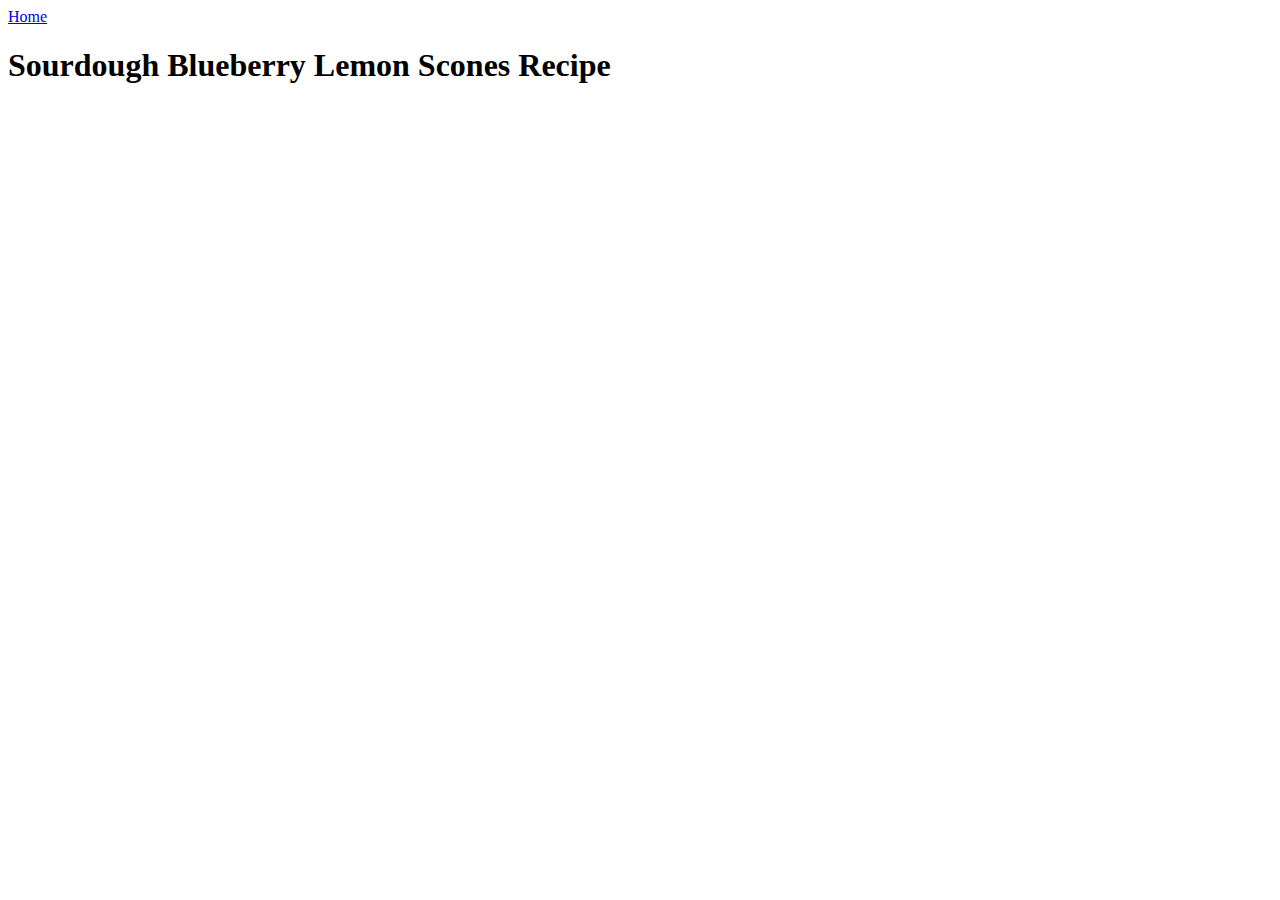
<file: recipes/blueberry-lemon-scones.html>
<!DOCTYPE html>
<html lang="en">
    <head>
        <meta charset="UTF-8">
        <title>Sourdough Blueberry Lemon Scones Recipe</title>
    </head>
    <body>
        <a href="../index.html ">Home</a>
        <h1>Sourdough Blueberry Lemon Scones Recipe</h1>
    </body>
</html>
</file>
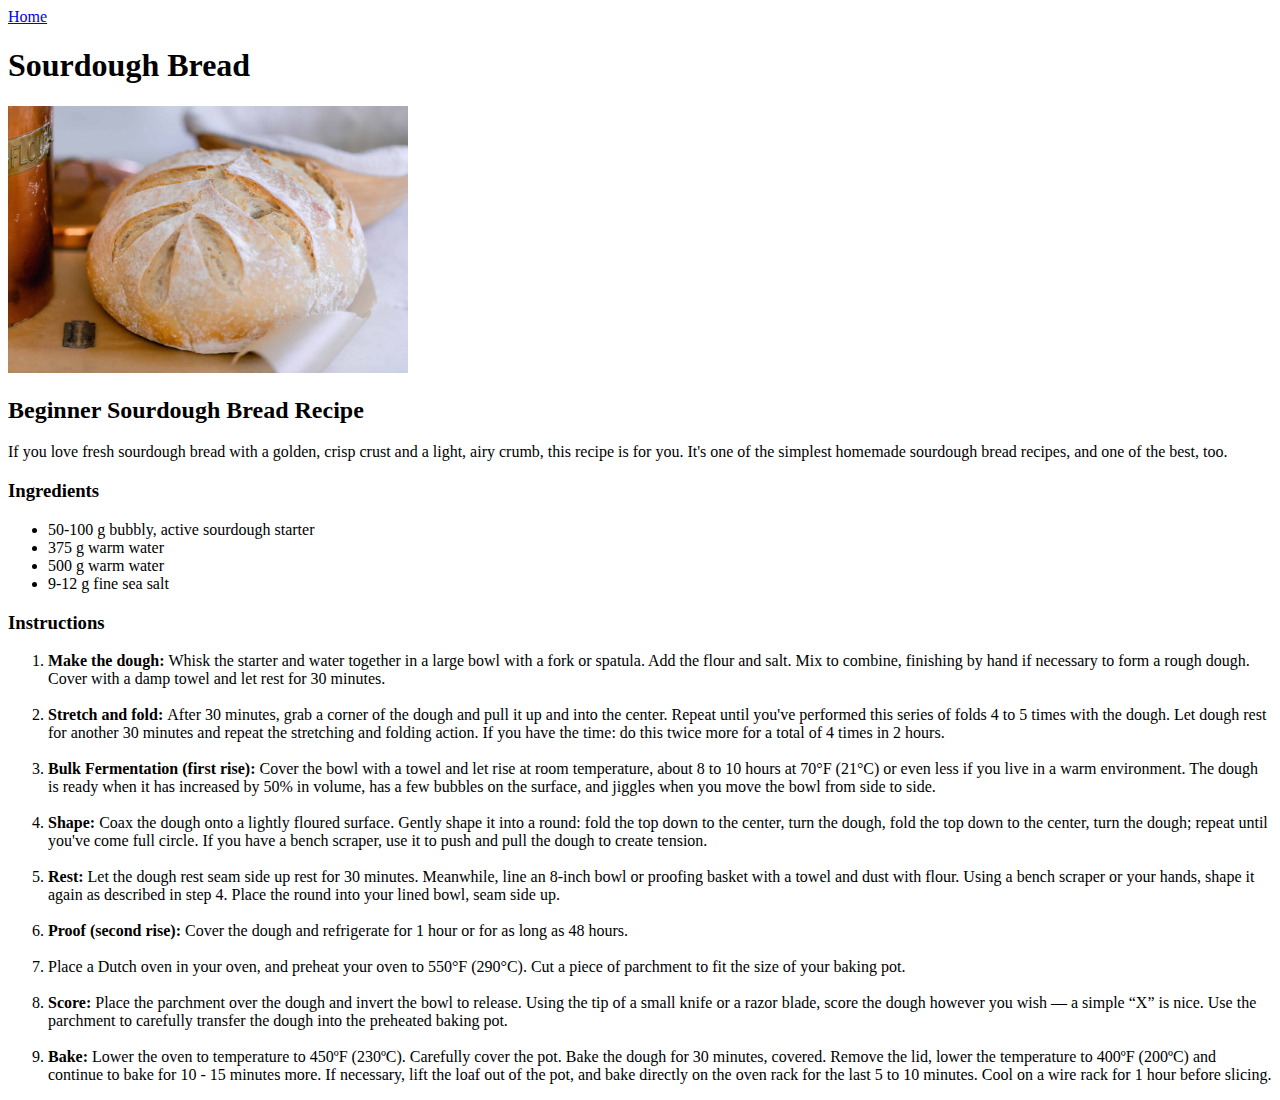
<file: recipes/sourdough-bread.html>
<!DOCTYPE html>
<html lang="en">
    <head>
        <meta charset="UTF-8">
        <title>Sourdough Bread Recipe</title>
    </head>
    <body>
        <a href="../index.html ">Home</a>
        <h1>Sourdough Bread </h1>
        <img src="../images/sourdough-bread.jpg" width = 400 alt="sourdough bread">
        <h2>Beginner Sourdough Bread Recipe </h2>
        <P>If you love fresh sourdough bread with a golden, crisp crust and a light, airy crumb, this recipe is for you. It&apos;s one of the simplest homemade sourdough bread recipes, and one of the best, too.</P>
        <h3>Ingredients</h3>
        <ul>
            <li>50-100 g bubbly, active sourdough starter</li>
            <li>375 g warm water</li>
            <li>500 g warm water</li>
            <li>9-12 g fine sea salt</li>
        </ul>
        <h3>Instructions</h3>
        <ol>
            <li><b>Make the dough: </b>Whisk the starter and water together in a large bowl with a fork or spatula. Add the flour and salt. Mix to combine, finishing by hand if necessary to form a rough dough. Cover with a damp towel and let rest for 30 minutes. </li><br>
            <li><b>Stretch and fold: </b>After 30 minutes, grab a corner of the dough and pull it up and into the center. Repeat until you&apos;ve performed this series of folds 4 to 5 times with the dough. Let dough rest for another 30 minutes and repeat the stretching and folding action. If you have the time: do this twice more for a total of 4 times in 2 hours.</li><br>
            <li><b>Bulk Fermentation (first rise): </b>Cover the bowl with a towel and let rise at room temperature, about 8 to 10 hours at 70°F (21°C) or even less if you live in a warm environment. The dough is ready when it has increased by 50% in volume, has a few bubbles on the surface, and jiggles when you move the bowl from side to side.</li><br>
            <li><b>Shape: </b>Coax the dough onto a lightly floured surface. Gently shape it into a round: fold the top down to the center, turn the dough, fold the top down to the center, turn the dough; repeat until you&apos;ve come full circle. If you have a bench scraper, use it to push and pull the dough to create tension.</li><br>
            <li><b>Rest: </b>Let the dough rest seam side up rest for 30 minutes. Meanwhile, line an 8-inch bowl or proofing basket with a towel and dust with flour. Using a bench scraper or your hands, shape it again as described in step 4. Place the round into your lined bowl, seam side up.</li><br>
            <li><b>Proof (second rise): </b>Cover the dough and refrigerate for 1 hour or for as long as 48 hours.</li><br>
            <li>Place a Dutch oven in your oven, and preheat your oven to 550°F (290°C). Cut a piece of parchment to fit the size of your baking pot.</li><br>
            <li><b>Score: </b>Place the parchment over the dough and invert the bowl to release. Using the tip of a small knife or a razor blade, score the dough however you wish — a simple “X” is nice. Use the parchment to carefully transfer the dough into the preheated baking pot.</li><br>
            <li><b>Bake: </b>Lower the oven to temperature to 450ºF (230ºC). Carefully cover the pot. Bake the dough for 30 minutes, covered. Remove the lid, lower the temperature to 400ºF (200ºC) and continue to bake for 10 - 15 minutes more. If necessary, lift the loaf out of the pot, and bake directly on the oven rack for the last 5 to 10 minutes. Cool on a wire rack for 1 hour before slicing.</li>
        </ol>
    </body>
</html>
</file>
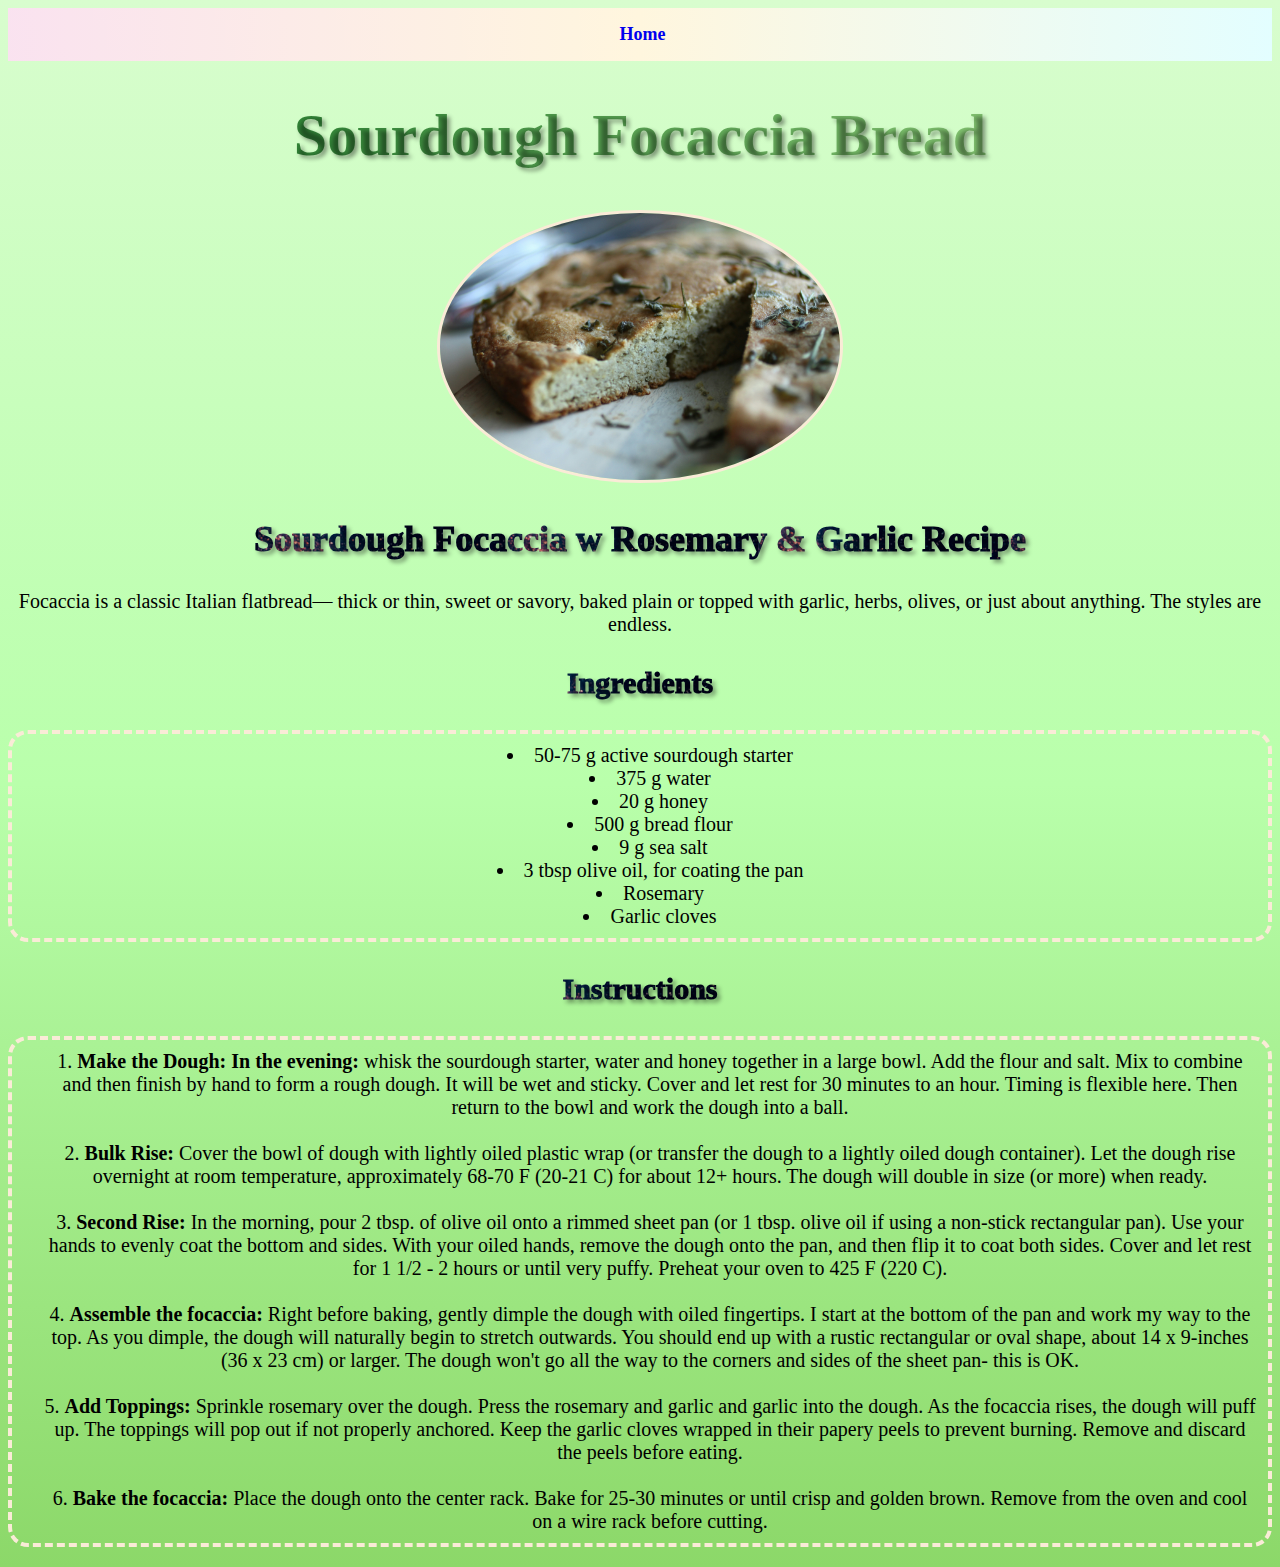
<file: recipes/sourdough-focaccia-bread.html>
<!DOCTYPE html>
<html lang="en">
    <head>
        <link rel="stylesheet" href="../style.css">
        <meta charset="UTF-8">
        <title>Sourdough Focaccia Bread Recipe</title>
    </head>
    <body id="focaccia">
        <nav>
            <ul>
                <li><a href="../index.html ">Home</a></li>
            </ul>
        </nav>
        <h1>Sourdough Focaccia Bread</h1>
        <img src="../images/sourdough-focaccia-bread.jpg"alt="sourdough focaccia" width = 400>
        <h2>Sourdough Focaccia w Rosemary &amp; Garlic Recipe </h2>
        <p>Focaccia is a classic Italian flatbread— thick or thin, sweet or savory, baked plain or topped with garlic, herbs, olives, or just about anything. The styles are endless. </p>
        <h3>Ingredients</h3>
        <ul>
            <li>50-75 g active sourdough starter</li>
            <li>375 g water</li>
            <li>20 g honey</li>
            <li>500 g bread flour</li>
            <li>9 g sea salt</li>
            <li>3 tbsp olive oil, for coating the pan</li>
            <li>Rosemary</li>
            <li>Garlic cloves</li>
        </ul>
        <h3>Instructions</h3>
        <ol>
            <li><b>Make the Dough: In the evening: </b>whisk the sourdough starter, water and honey together in a large bowl. Add the flour and salt. Mix to combine and then finish by hand to form a rough dough. It will be wet and sticky. Cover and let rest for 30 minutes to an hour. Timing is flexible here. Then return to the bowl and work the dough into a ball.</li><br>
            <li><b>Bulk Rise: </b>Cover the bowl of dough with lightly oiled plastic wrap (or transfer the dough to a lightly oiled dough container). Let the dough rise overnight at room temperature, approximately 68-70 F (20-21 C) for about 12+ hours. The dough will double in size (or more) when ready.</li><br>
            <li><b>Second Rise: </b>In the morning, pour 2 tbsp. of olive oil onto a rimmed sheet pan (or 1 tbsp. olive oil if using a non-stick rectangular pan). Use your hands to evenly coat the bottom and sides. With your oiled hands, remove the dough onto the pan, and then flip it to coat both sides. Cover and let rest for 1 1/2 - 2 hours or until very puffy. Preheat your oven to 425 F (220 C).</li><br>
            <li><b>Assemble the focaccia: </b>Right before baking, gently dimple the dough with oiled fingertips. I start at the bottom of the pan and work my way to the top. As you dimple, the dough will naturally begin to stretch outwards. You should end up with a rustic rectangular or oval shape, about 14 x 9-inches (36 x 23 cm) or larger. The dough won&apos;t go all the way to the corners and sides of the sheet pan- this is OK. </li><br>
            <li><b>Add Toppings: </b>Sprinkle rosemary over the dough. Press the rosemary and garlic and garlic into the dough. As the focaccia rises, the dough will puff up. The toppings will pop out if not properly anchored. Keep the garlic cloves wrapped in their papery peels to prevent burning. Remove and discard the peels before eating.</li><br>
            <li><b>Bake the focaccia: </b>Place the dough onto the center rack. Bake for 25-30 minutes or until crisp and golden brown. Remove from the oven and cool on a wire rack before cutting.</li>
        </ol>
    </body>
</html>
</file>
<file: style.css>
@import url("nav.css");
body {
  text-align: center;
  font-size: 20px;
  color:rgba(0,0,0,1);
  background: linear-gradient(to right, rgb(255, 219, 184),rgb(255, 204, 170),rgb(252, 233, 182));
  background-size: 200% 200%;
  animation: rainbow 4s ease-in-out infinite;
  transition: color .2s ease-in-out;
  font-family: papyrus;
}

h1 {
  font-size: 60px;
  font-weight: 2000; 
  color: transparent;
  background-clip: text;
  -webkit-background-clip: text;
  text-shadow: 3px 3px 4px #00000065;
}

h2, h3  {
  font-weight: 1000;
  background-image: url(images/stars.png);
  background-size: 250px;
  background-repeat: repeat;
  color: transparent;
  -webkit-background-clip: text;
  background-clip: text;
  text-shadow: 3px 3px 4px #00000065;
}

h2 {
    font-size: 36px;
}
h3 {
  font-size: 30px;
}
#homepage h1 {
    background-image: url(images/stars.png);
    animation: Appear 8s;
    font-size: 100px;
    margin-top: 200px;
    transition: transform 0.3s;
}
#homepage h1:hover {
    transform: scale(1.2);
}
.homepagediv {
    overflow: hidden;
    width: 100%;
}

@keyframes Appear {
  from {
     opacity: 0;
  }
  to {
    opacity: 1;
  }
}

#scones h1 {
  background-image: linear-gradient(to right, #430f58, #b393d3);
}

#scones {
  background: linear-gradient(#d5def5, #b393d3, #8566da );
}

#bread h1 {
  background-image: linear-gradient(to right, #c05793, #ffacdd); 
}

#bread {
  background: linear-gradient(#fde4f2, #cf92b5, #eea1cd ); 
}

#cookies h1 {
  background-image: linear-gradient(to right, #2d77c0, #9bddfa);
}

#cookies {
  background: linear-gradient(	#dffeff, #a1dffa, #75b1ee );
}

#focaccia h1 {
  background-image: linear-gradient(to right,#106b1f, #a4dd88); 
}

#focaccia {
  background: linear-gradient(	#d8fdce, #b9ffab, #8cd869 ); 
}

ul, ol   {
  list-style-position: inside;
  border-style: dashed;
  border-radius: 20px;
  border-width: 4px;
  border-color: antiquewhite;
  padding: 10px;
  padding-left: 30px;
}

img {
  border-radius: 50%;
  border: 3px solid antiquewhite;   
}
</file>
